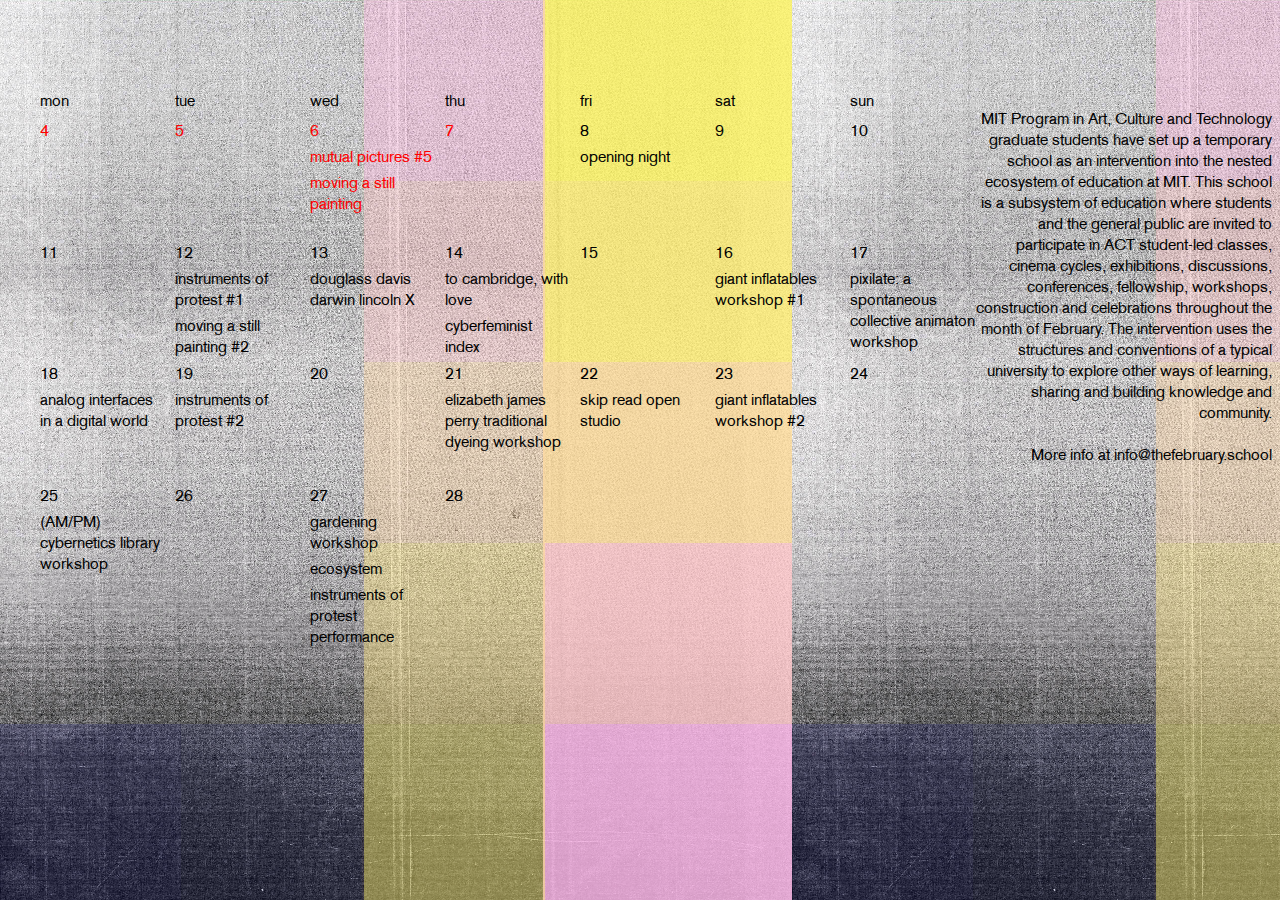
<file: index.html>
<!doctype html>

<html lang="en">
<head>
  <meta charset="utf-8">

  <title>the february school</title>
  <meta name="description" content="the february school">
  <meta name="author" content="mit program in art, culture and technology">
  <script src="assets/js/jquery-3.3.1.min.js"></script>
  <script src="https://cdnjs.cloudflare.com/ajax/libs/popper.js/1.11.0/umd/popper.min.js"></script>  
  <script src="assets/js/bootstrap.min.js"></script>
  <link rel="stylesheet" href="assets/css/style.css">

</head>

<body>
<div id="main">
<header></header>

	<div id="calendar">
		<div>mon</div>
		<div>tue</div>
		<div>wed</div>		
		<div>thu</div>
		<div>fri</div>
		<div>sat</div>
		<div>sun</div>		
		<div style="color:red">4</div>
		<div style="color:red">5</div>
		<div rel="tooltip" data-html="true" data-toggle="tooltip" data-placement="right" data-trigger="hover" style="color:red">6 <p rel="tooltip" data-html="true" data-toggle="tooltip" data-placement="right" data-trigger="hover" data-title='
<b>Mutual Pictures #5: Jenna Sutela and Nicole L’Huillier
Bartos Theatre (E15-070) 
February 6th, 7pm</b>
<br>Screening and listening session followed by an informal discussion with the artists, and dinner. 

Jenna Sutela works with words, sounds, and other living materials. Her installations and performances seek to identify and react to precarious social and material moments, often in relation to technology. In 2019 she will be an MIT Center for Art, Science & Technology Visiting Artist.

Nicole L’Huillier is a transdisciplinary artist from Santiago, Chile, currently pursuing a PhD in the MIT Media Lab, Opera of the Future group, working at the intersection of art, music, architecture, science, and technology. 
</p>'> mutual pictures #5</p><p rel="tooltip" data-html="true" data-toggle="tooltip" data-placement="right" data-trigger="hover" data-title='
<b>Moving a Still Painting
Wiesner Gallery (W20-209)
Jessica Sarah Rinland</b>
<br><b>February 6th 11:00am – 1:30pm
February 12th 4:00 – 5:30pm
</b>
<br>This two-day 16mm workshop will cover hands-on Cameraless Filmmaking and instruction of Bolex H16  lming. Participants will learn techniques for both  lming and painting, drawing, or scratching directly onto  lm.
With rolls of transparent  lm for each participant, we will be exploring multiple  lmmaking styles and perspectives to  nd new ways of making and seeing. At the end of the workshop, the  lms will be projected.</p>'>moving a still painting</p></div>
		<div style="color:red">7</div>
		<div>8 <p rel="tooltip" data-html="true" data-toggle="tooltip" data-placement="right" data-trigger="hover" data-title='
<b>Opening Reception
7.30pm, Friday February 8th, Wiesner Gallery (W20-209)</b>
<br>Join us for a drink to celebrate the opening and sign up for the 2019 programme!
</p>'>opening night </p> </div>
		<div>9</div>
		<div>10 </div>
		<div>11</div>
		<div>12 <p rel="tooltip" data-html="true" data-toggle="tooltip" data-placement="right" data-trigger="hover" data-title='
<b>Instruments of Protest: Speaker Tower
Wiesner Gallery (W20-209)
Nicolás Kisic Aguirre</b>
<br><b>Pt 1: February 12th, 1-4pm
Pt 2: February 19th, 1-4pm
Pt 3: February 27th, 5-7pm
</b></p><p>
During the month of February, a series of protests are being held in the Boston area against Raytheon, a major US weapons contractor and war profiteer with strong ties to MIT. Raytheon seeks talent in local universities, sponsors different programs and has strong partnerships with the Institute. Throughout this workshop, participants will research the connection between MIT and Raytheon and collaborate on a sound piece to explore new ways of occupying the sonic space to manifest and strengthen a collective voice.  

Participants will engage with the Speaker Tower, a portable and autonomous instrument of protest developed by artist Nicolás Kisic Aguirre, in a series of workshops culminating in a performance and protest.</p>'> instruments of protest #1 </p><p rel="tooltip" data-html="true" data-toggle="tooltip" data-placement="right" data-trigger="hover" data-title='
<b>Moving a Still Painting
Wiesner Gallery (W20-209)
Jessica Sarah Rinland</b>
<br><b>February 6th 11:00am – 1:30pm
February 12th 4:00 – 5:30pm
</b>
<br>This two-day 16mm workshop will cover hands-on Cameraless Filmmaking and instruction of Bolex H16  lming. Participants will learn techniques for both  lming and painting, drawing, or scratching directly onto  lm.
With rolls of transparent  lm for each participant, we will be exploring multiple  lmmaking styles and perspectives to  nd new ways of making and seeing. At the end of the workshop, the  lms will be projected.</p>'> moving a still painting #2</p> </div>
		<div>13 <p rel="tooltip" data-html="true" data-toggle="tooltip" data-placement="right" data-trigger="hover" data-title='
<b>Douglass Davis Darwin Lincoln X
February 13th, 4-5.30pm, 
Wiesner Gallery (W20-209)</b>
<br>In this interactive event, participants will read aloud sections of Frederick Douglass` Fourth of July Speech alongside related texts from the abolitionist, civil rights and black power movements. With Gospel music led by Robbie Pate. Radius is an MIT faculty group that explores ethics at the heart of science and technology at MIT.
</p>'> douglass davis darwin lincoln X </p></div>		
		<div>14 <p rel="tooltip" data-html="true" data-toggle="tooltip" data-placement="right" data-trigger="hover" data-title='
<b>To Cambridge With Love, MIT
February 14th, 3-5pm, Wiesner Gallery, (W20-209)
Laura Perovich & Lillian Hsu</b>
<br>How do MIT and Cambridge interact as institutions and individuals? What kind of power structures inform their relationships? This workshop will investigate the MIT and Cambridge relationship and explore new methods for engagement on local challenges such as justice, environment, city planning, health, public space, education, and more. Community and city representatives will join us to explore first steps to beginning new collaborative projects together. Since the NECCO conversation hearts are gone, we’ll decorate cookies with messages from MIT to Cambridge and Cambridge to MIT establishing our relationship...and eat these cookies to internalize our new future together! 

Laura Perovich, PhD Candidate, MIT Media Lab.
Lillian Hsu, Director of Public Art and Exhibitions, Cambridge Arts Council. 
</p>'> to cambridge, with love </p><p> cyberfeminist index</p></div>
		<div>15</div>
		<div>16 <p rel="tooltip" data-html="true" data-toggle="tooltip" data-placement="right" data-trigger="hover" data-title='
<b>Giant Inflatables Workshop
Agnes Cameron & Gary Zhexi Zhang

February 16th | 11am-3pm | Wiesner Gallery 
February 23rd | 11am-4:30pm | Wiesner Gallery </b>
<br>Over 2 sessions, we will collaboratively make a giant inflatable! No experience required. First session: intro to sewing and designing inflatables. Second session: make a room sized inflatable/an inflatable room. There will be food.  
</p>'> giant inflatables workshop #1 </p></div>
		<div>17 <p rel="tooltip" data-html="true" data-toggle="tooltip" data-placement="right" data-trigger="hover" data-title='
<b>Pixilate: A Spontaneous Collective Animation Workshop
February 17th, 12-1.30pm, Wiesner Gallery (W20-209)
Samuel Mendez </b>
<br>In this workshop, participants will receive a basic introduction to the mechanics of pixilation: stop-motion animation using human body movement. Then, they will learn through creating a short animation collaboratively, one photo at a time, using only body movement. This workshop aims to expose anyone interested to a budget-friendly animation technique, and expand all participants’ notions of what can be said without words. No previous formal artistic experience necessary. Comfortable clothes recommended. 

Samuel Mendez is a Master’s student in the Department of Comparative Media Studies at MIT. 
</p>'> pixilate: a spontaneous collective animaton workshop</div>
		<div>18 <p rel="tooltip" data-html="true" data-toggle="tooltip" data-placement="right" data-trigger="hover" data-title='
<b>An Analog Interface in a Digital World
Opening February 18th, 6pm, Wiesner Gallery (W20-209)
Kalli Retzepi</b>
<br>Branden Hookway describes the interface as a “form of relation”. As interfaces increasingly work by inserting themselves in our subconscious ways of being, this short photographic exploration probes the nature of our encounters with them by creating a dialogue between digital and analog interfaces, and asks, given our techno-cultural context, what the consequences of these momentary mediations are. 

Kalli Retzepi is a graduate student at the Media Lab. She uses technology, design and images in order to explore the politics of digital interfaces, the narrative of the user and to imagine new metaphors for the Web. 

</p>'>analog interfaces in a digital world</p> </div>
		<div>19 <p rel="tooltip" data-html="true" data-toggle="tooltip" data-placement="right" data-trigger="hover" data-title='
<b>Instruments of Protest: Speaker Tower
Wiesner Gallery (W20-209)
Nicolás Kisic Aguirre</b>
<br><b>Pt 1: February 12th, 1-4pm
Pt 2: February 19th, 1-4pm
Pt 3: February 27th, 5-7pm
</b></p><p>
During the month of February, a series of protests are being held in the Boston area against Raytheon, a major US weapons contractor and war profiteer with strong ties to MIT. Raytheon seeks talent in local universities, sponsors different programs and has strong partnerships with the Institute. Throughout this workshop, participants will research the connection between MIT and Raytheon and collaborate on a sound piece to explore new ways of occupying the sonic space to manifest and strengthen a collective voice.  

Participants will engage with the Speaker Tower, a portable and autonomous instrument of protest developed by artist Nicolás Kisic Aguirre, in a series of workshops culminating in a performance and protest.</p>'> instruments of protest #2 </p></div>
		<div>20</div>
		<div>21 <p rel="tooltip" data-html="true" data-toggle="tooltip" data-placement="right" data-trigger="hover" data-title='
<b>Traditional Dyeing Workshop 
1-5pm,  February 21st, Wiesner Student Gallery (W20-209)
Elizabeth James Perry (Aquinnah Wampanoag), weaver</b>
<br>Participate in this fun hands-on workshop to learn how to dye with natural materials and traditional techniques. Through the process, learn about local plant ecology and textile arts in the Northeast Algonquian tribal Nations from Wampanoag culture-bearer and master weaver, Elizabeth James Perry. Make a dyed item to take away with you.

Elizabeth James Perry will also be speaking about her work on Wednesday February 20, 2019 7pm in the Bartos Theater.
</p>'> elizabeth james perry traditional dyeing workshop </p></div>
		<div>22<p rel="tooltip" data-html="true" data-toggle="tooltip" data-placement="right" data-trigger="hover" data-title='
<b>Skip Read Open Studio
February 22nd, 6.30-8.30pm, Wiesner Gallery 
Billy Foshay</b>
<br>Skip reading is an adaptation of William Borough’s “cut-up method” that allows readers to skip freely around different portions of a text to create new non-linear interpretations. The goal is to surpass the linearity of reading by rearranging words through the readers’ discretion to composite a new text. Participants are encouraged to bring in a text of their choosing they wish to be skip read. This could be writing of their own or of another - a textbook, a poem, a paper, an online review, an email, etc. Each skip read text will require three readers, and therefore 3 electronic copies of the text. The readers will take turns reading a selected portion of the text - the next reader picking up where the previous left off and continuing the cycle until the group feels the composite is complete. The audio will be captured with microphones and recording devices. 

Billy Foshay is an MFA candidate at the School of the Museum of Fine Arts, Boston. 
</p>'> skip read open studio </p> </div>
		<div>23 <p rel="tooltip" data-html="true" data-toggle="tooltip" data-placement="right" data-trigger="hover" data-title='
<b>Giant Inflatables Workshop
Agnes Cameron & Gary Zhexi Zhang

February 16th | 11am-3pm | Wiesner Gallery 
February 23rd | 11am-4:30pm | Wiesner Gallery </b>
<br>Over 2 sessions, we will collaboratively make a giant inflatable! No experience required. First session: intro to sewing and designing inflatables. Second session: make a room sized inflatable/an inflatable room. There will be food.  
</p>'> giant inflatables workshop #2 </p></div>		
		<div>24</div>
		<div>25 <p rel="tooltip" data-html="true" data-toggle="tooltip" data-placement="right" data-trigger="hover" data-title='
<b>Cybernetics Library: The Anti-Canonizer (working title)
Time TBD, February 25th, Wiesner Gallery</b>
<br>The Cybernetics Library, a collective of artists, architects and designers who have created a physical library around the history of cybernetics, as well as organizing events like the Cybernetics Conference in 2018, will be hosting a workshop as part of February School exploring connections between their work and collection and MIT. They will also bring some great books. More details to come!
</p>'>(AM/PM) cybernetics library workshop</div>
		<div>26</div>
		<div>27 <p rel="tooltip" data-html="true" data-toggle="tooltip" data-placement="right" data-trigger="hover" data-title='
<b>Gardening Workshop 
February 27th, 10am-1pm, Wiesner Gallery (W20-209)
Laura Knott</b>
<br>It may seem that gardeners are growing tomatoes, or zucchini, or pumpkins, corn and beans. But the best gardeners are growing soil. And, in the meantime, they’re growing communities of bacteria and fungi and, sometimes, of neighbors and friends. This workshop brings together textual references and a little dirt, to think together about food, seeds, and gardening as a generative and regenerative action. 

Laura Knott is an artist, curator, editor and author, specializing in work at the intersection of art and technology. She is also an alumna of the MIT Center for Advanced Visual Studies. 
</p>'>gardening workshop </p><p rel="tooltip" data-html="true" data-toggle="tooltip" data-placement="right" data-trigger="hover" data-title='
<b>Ecosystem: The Sentence Versos the Line and the Line Verses the Sentence
February 27th, 2-4pm, Wiesner Gallery (W20-209)
Kevin McLellan</b>
<br>We must consider that each line of poetry is an independent division of information that has the ability to accommodate both separation and wholeness, yet each line also informs or speaks to the abutting lines, thus challenging: the sentence, the sentence’s preoccupations, and the reader’s expectations. In this seminar we will contemplate the sentence and the line; participate in a relevant writing prompt; and then engage in discussion. 

Kevin McLellan is the author of Hemispheres (Fact-Simile Editions, forthcoming), Ornitheology (The Word Works, 2018), [box] (Letter [r] Press, 2016), Tributary (Barrow Street, 2015), and Round Trip (Seven Kitchens, 2010). He won the 2015 Third Coast Poetry Prize and Gival Press’ 2016 Oscar Wilde Award, and his poems appear 
in numerous literary journals including: American Letters & Commentary, Colorado Review, Crazyhorse, Kenyon Review, West Branch, Western Humanities Review, and Witness. Kevin is a Financial Assistant in MIT’s Program in Art, Culture, and Technology. 
</p>'> ecosystem </p> <p rel="tooltip" data-html="true" data-toggle="tooltip" data-placement="right" data-trigger="hover" data-title='
<b>Instruments of Protest: Speaker Tower
Wiesner Gallery (W20-209)
Nicolás Kisic Aguirre</b>
<br><b>Pt 1: February 12th, 1-4pm
Pt 2: February 19th, 1-4pm
Pt 3: February 27th, 5-7pm
</b></p><p> 2
During the month of February, a series of protests are being held in the Boston area against Raytheon, a major US weapons contractor and war profiteer with strong ties to MIT. Raytheon seeks talent in local universities, sponsors different programs and has strong partnerships with the Institute. Throughout this workshop, participants will research the connection between MIT and Raytheon and collaborate on a sound piece to explore new ways of occupying the sonic space to manifest and strengthen a collective voice.  

Participants will engage with the Speaker Tower, a portable and autonomous instrument of protest developed by artist Nicolás Kisic Aguirre, in a series of workshops culminating in a performance and protest.</p>'> instruments of protest performance</p></div>
		<div>28 <p rel="tooltip" data-html="true" data-toggle="tooltip" data-placement="right" data-trigger="hover" data-title='
<b>Closing Reception
8pm, Thursday February 28th, Wiesner Gallery (W20-209)</b>
<br>Come celebrate the end of the February School 2019!
</p>'></div>		
	</div>

</div>
<div id="maintext">
MIT Program in Art, Culture and Technology graduate students have set up a temporary school as an intervention into the nested ecosystem of education at MIT. This school is a subsystem of education where students and the general public are invited to participate in ACT student-led classes, cinema cycles, exhibitions, discussions, conferences, fellowship, workshops, construction and celebrations throughout the month of February. The intervention uses the structures and conventions of a typical university to explore other ways of learning, sharing and building knowledge and community.
<br><br>
More info at info@thefebruary.school

</div>
  <script src="assets/js/main.js"></script>
</body>
</html>
</file>
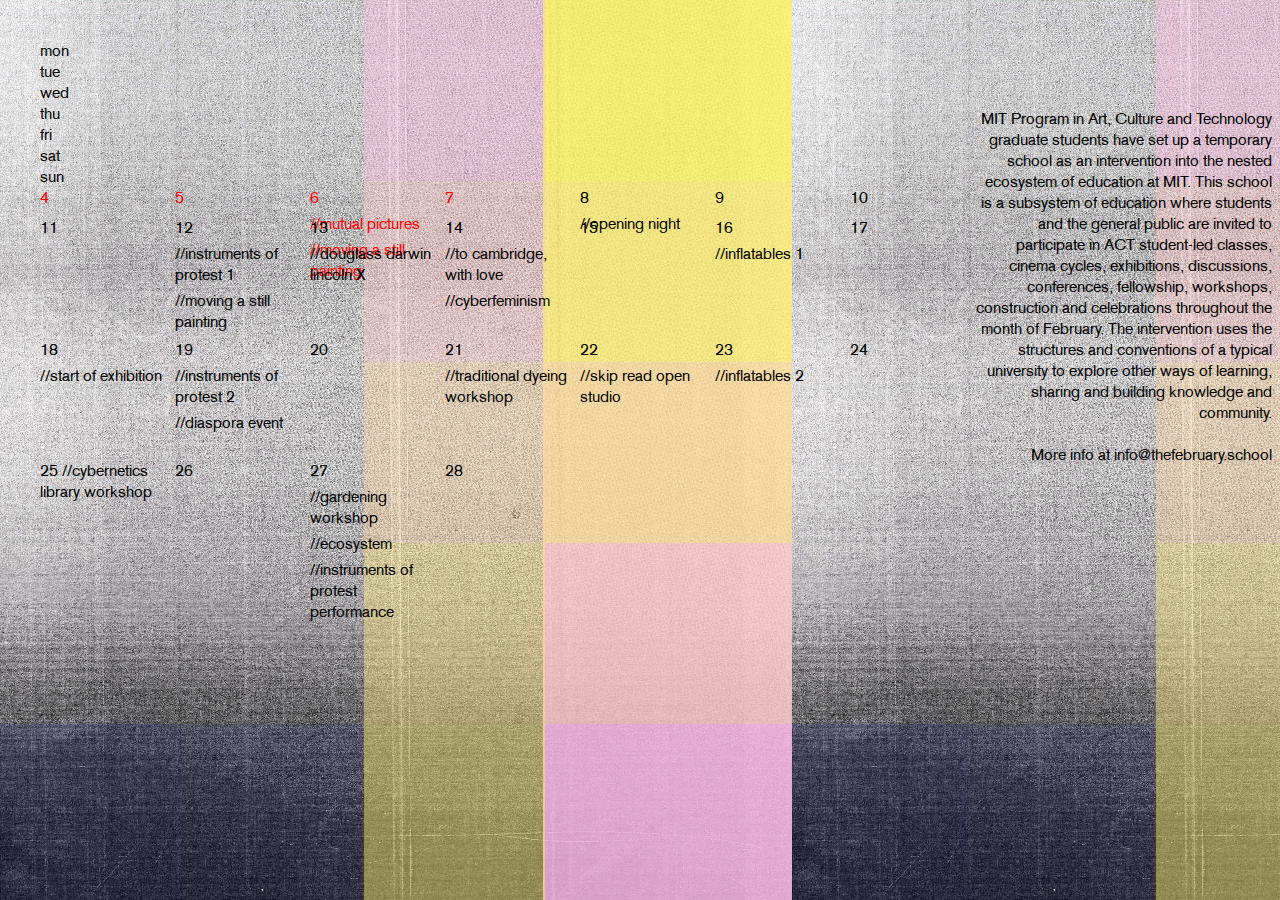
<file: index2.html>
<!doctype html>

<html lang="en">
<head>
  <meta charset="utf-8">

  <title>the february school</title>
  <meta name="description" content="the february school">
  <meta name="author" content="mit program in art, culture and technology">
  <script src="assets/js/jquery-3.3.1.min.js"></script>
  <script src="https://cdnjs.cloudflare.com/ajax/libs/popper.js/1.11.0/umd/popper.min.js"></script>  
  <script src="assets/js/bootstrap.min.js"></script>
  <link rel="stylesheet" href="assets/css/style.css">

</head>

<body>

<div id="main">
	<div id="header">
		<div>mon</div>
		<div>tue</div>
		<div>wed</div>		
		<div>thu</div>
		<div>fri</div>
		<div>sat</div>
		<div>sun</div>			
	</div>
	<div id="calendar">
		<div style="color:red">4</div>
		<div style="color:red">5</div>
		<div rel="tooltip" data-html="true" data-toggle="tooltip" data-placement="right" data-trigger="hover" data-title='<p><b>mutual pictures</b> <br>7pm bartos theatre </p> <p><b>moving a still painting</b> <br>11:30am Wiesner Gallery, W20</p>' style="color:red">6 <p>//mutual pictures </p><p>//moving a still painting</p></div>
		<div style="color:red">7</div>
		<div>8 <p> //opening night </p> </div>
		<div>9</div>
		<div>10 </div>
		<div>11</div>
		<div>12 <p> //instruments of protest 1 </p> <p>//moving a still painting</p> </div>
		<div>13 <p> //douglass darwin lincoln X </p></div>		
		<div>14 <p> //to cambridge, with love </p> <p> //cyberfeminism </p></div>
		<div>15</div>
		<div>16 <p> //inflatables 1 </p></div>
		<div>17</div>
		<div>18 <p> //start of exhibition</p> </div>
		<div>19 <p> //instruments of protest 2 </p> <p> //diaspora event </p> </div>
		<div>20</div>
		<div>21 <p> //traditional dyeing workshop </p></div>
		<div>22 <p> //skip read open studio </p> </div>
		<div>23 <p> //inflatables 2 </p></div>		
		<div>24</div>
		<div>25 //cybernetics library workshop</div>
		<div>26</div>
		<div>27 <p> //gardening workshop </p> <p> //ecosystem </p> <p> //instruments of protest performance </p></div>
		<div>28</div>			
	</div>

</div>
<div id="maintext">
MIT Program in Art, Culture and Technology graduate students have set up a temporary school as an intervention into the nested ecosystem of education at MIT. This school is a subsystem of education where students and the general public are invited to participate in ACT student-led classes, cinema cycles, exhibitions, discussions, conferences, fellowship, workshops, construction and celebrations throughout the month of February. The intervention uses the structures and conventions of a typical university to explore other ways of learning, sharing and building knowledge and community.
<br><br>
More info at info@thefebruary.school

</div>
  <script src="assets/js/main.js"></script>
</body>
</html>
</file>
<file: assets/css/style.css>
@font-face {
  font-family: "Grotesk";
  src: url(../fonts/grotesk.ttf) format("truetype");
}

@font-face {
  font-family: "Grotesk-Bold";
  src: url(../fonts/grotesk-bold.ttf) format("truetype");
}

h1 { font-family: "Grotesk-Bold", sans-serif }

body {
	background-image: url(../images/background.png);
	font-family: "Grotesk", sans-serif;
	overflow: scroll;
	display: grid;
	grid-template-columns: 1fr 400px;
}

header {
  padding-top: 50px;
}
#main {
	align-items: center;
	box-sizing: border-box;
	font: "Grotesk", sans-serif;
	justify-content: "center";
	padding: 2em;
}

#calendar{
  display: grid;
  grid-template-columns: repeat(7, 1fr);
  grid-template-rows: 30px repeat(4, 1fr);
  max-width: 900px;
  min-width: 600px;
  width: 100%;
}

p {
 	margin-top: 5px;
    margin-bottom: 3px;
}

#calendar > *{
  justify-content: left;
  flex-grow: 1;
  margin-right: 0px;
  padding-right: 10px;
  height: 0;
  min-width: 125px;
  padding-bottom: 90%;

/*  width: 1px;*/
}

#maintext {
	width: 300px;
	text-align: right;
	float: right;
	top:100px;
	display: block;
	position: relative;

}

.tooltip {
  background-color: white;
  color: black;
  left: 20;
  padding: 5px 15px;
  white-space: pre-wrap;
  width: 400px;
}
</file>
